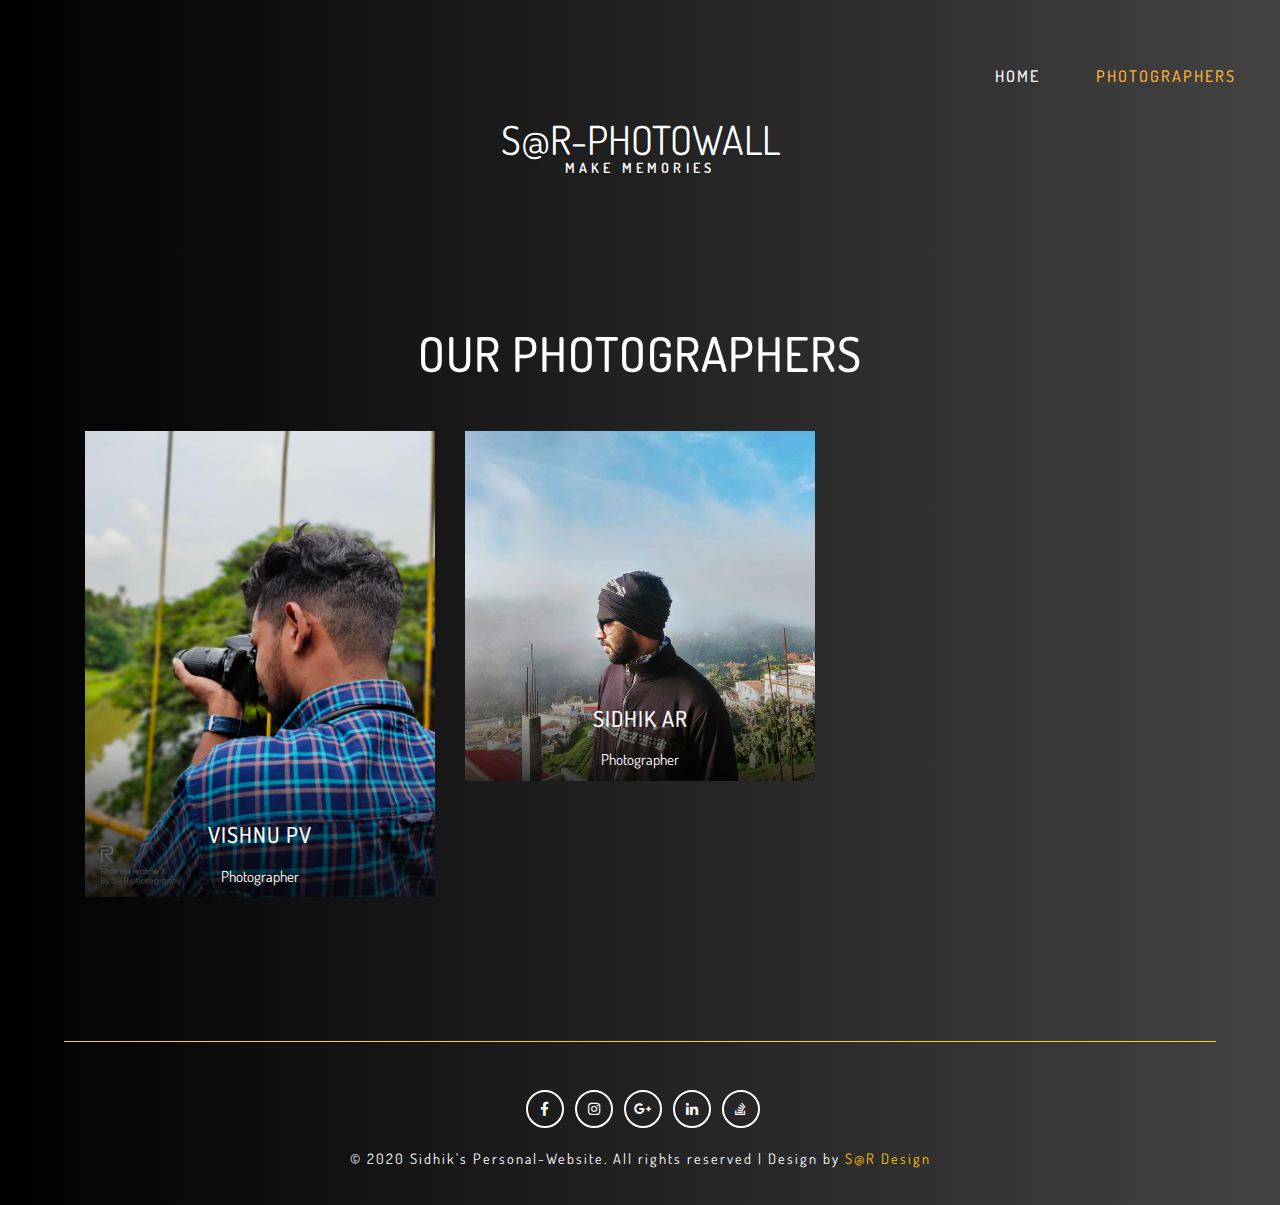
<file: team.html>
<!--
Author: W3layouts
Author URL: http://w3layouts.com
License: Creative Commons Attribution 3.0 Unported
License URL: http://creativecommons.org/licenses/by/3.0/
-->

<!DOCTYPE html>
<html lang="zxx">

<head>
    <title>Photowall Photo Gallery Category Bootstrap Responsive Template | Photographers :: W3layouts</title>
    <!-- Meta tag Keywords -->
    <meta name="viewport" content="width=device-width, initial-scale=1">
    <meta charset="UTF-8" />
    <meta name="keywords" content="Photowall Responsive web template, Bootstrap Web Templates, Flat Web Templates, Android Compatible web template, Smartphone Compatible web template, free webdesigns for Nokia, Samsung, LG, SonyEricsson, Motorola web design" />
    <link rel="icon" href="img/SIDHIK Cover photo.jpg" type="image/icon type">
    <link rel="stylesheet" href="css/style.css" type="text/css">
    <script>
        addEventListener("load", function() {
            setTimeout(hideURLbar, 0);
        }, false);

        function hideURLbar() {
            window.scrollTo(0, 1);
        }
    </script>
    <!-- //Meta tag Keywords -->

    <!-- Custom-Files -->
    <link rel="stylesheet" href="css/bootstrap.css">
    <!-- Bootstrap-Core-CSS -->
    <link rel="stylesheet" href="css/lightbox.css">
    <!-- Banner-Slider-CSS -->
    <link rel="stylesheet" href="css/banner-style.css">
    <link rel="stylesheet" href="css/aos.css">
    <link href='css/aos-animation.css' rel='stylesheet prefetch' type="text/css" media="all" />
    <!-- owl carousel -->
    <link rel="stylesheet" href="css/style.css" type="text/css" media="all" />
    <!-- Style-CSS -->
    <link rel="stylesheet" href="css/fontawesome-all.css">
    <!-- Font-Awesome-Icons-CSS -->
    <link href="//fonts.googleapis.com/css?family=Dosis:200,300,400,500,600,700" rel="stylesheet">

</head>

<body>

    <section class="content-main-w3 inner-page" id="home">
        <!--/nav-->
        <div class="header_top_w3ls">
            <nav class="navbar navbar-expand-lg navbar-light bg-light">
                <button class="navbar-toggler navbar-toggler-right ml-auto" type="button" data-toggle="collapse" data-target="#navbarSupportedContent" aria-controls="navbarSupportedContent" aria-expanded="false" aria-label="Toggle navigation">
						<span class="navbar-toggler-icon"></span>
					</button>

                <div class="collapse navbar-collapse" id="navbarSupportedContent">
                    <ul class="navbar-nav ml-auto">
                        <li class="nav-item">
                            <a class="nav-link" href="index.html">Home
									<span class="sr-only">(current)</span>
							</a>
                        </li>
                        <li class="nav-item active">
                            <a class="nav-link" href="team.html">Photographers</a>
                        </li>

                    </ul>
                </div>

            </nav>
            <div class="logo-wthree text-center">
                <a class="navbar-brand" href="travel.html">
				 S@R-PhotoWall <span> Make Memories</span></a>
            </div>

        </div>

        <!--//nav-->
    </section>
    <!--/team-->
    <section class="team-main text-center py-5 py-3">
        <!------------------ Hover Effect Style : Demo - 16 --------------->
        <div class="container">
              <div class="inner-sec-w3ls py-lg-5 py-3">
                <h2 class="title-wthree text-center mb-lg-5 mb-3">Our Photographers</h2>
                <div class="row mt-lg-5 mt-3">
                    <div class="col-md-4 col-sm-6 team-gd" data-aos="zoom-in">
                        <div class="box16">
                            <img src="img/36.jpg" alt=" " class="img-fluid">
                        <div class="box-content">
                            <h3 class="title-wthree">Vishnu PV</h3>
                            <span class="post">Photographer</span>
                            <ul class="social social_media_w3layouts text-center">


                                <li><a href="#" class="find_facebook"><i class="fab fa-facebook-f"></i></a></li>
                                <li><a href="#" class="find_twitter"><i class="fab fa-twitter"></i></a></li>
                                <li><a href="#" class="find_dribbble"><i class="fab fa-dribbble"></i></a></li>
                                <li><a href="#" class="find_rss"><i class="fas fa-rss"></i></a></li>

                            </ul>
                        </div>
                    </div>
                </div>
                <div class="col-md-4 col-sm-6 team-gd" data-aos="zoom-in">
                    <div class="box16">
                        <img src="img/54.jpg" alt=" " class="img-fluid">
                    <div class="box-content">
                        <h3 class="title-wthree">Sidhik AR</h3>
                        <span class="post">Photographer</span>
                        <ul class="social social_media_w3layouts text-center">


                            <li><a href="#" class="find_facebook"><i class="fab fa-facebook-f"></i></a></li>
                            <li><a href="#" class="find_twitter"><i class="fab fa-twitter"></i></a></li>
                            <li><a href="#" class="find_dribbble"><i class="fab fa-dribbble"></i></a></li>
                            <li><a href="#" class="find_rss"><i class="fas fa-rss"></i></a></li>

                        </ul>
                    </div>
                </div>
            </div>
            </div>
        </div>
    </div>
    </section>
    <!--//team-->
    <!--/footer-->
    <footer class="mt-lg-5 mt-3">
        <div class="social_media_w3layouts text-center">
            <ul class="social-icons  justify-content-center mt-md-5 mt-3">
                <li class="mr-1"><a href="https://www.facebook.com/sidhik.sidhi1" target="_blank"><span class="fab fa-facebook-f"></span></a></li>
                <li class="mx-1"><a href="https://www.instagram.com/sidhhhhhhhhhh/" target="_blank"><span class="fab fa-instagram"></span></a></li>
                <li class="mx-1"><a href="https://mail.google.com/mail/u/0/#inbox" target="_blank"><span class="fab fa-google-plus-g"></span></a></li>
                <li class="mx-1"><a href="https://www.linkedin.com/in/sidhik-ar-7b2809131/" target="_blank"><span class="fab fa-linkedin-in"></span></a></li>
                <li class="mx-1"><a href="https://stackoverflow.com/users/13431715/sidhik" target="_blank"><span class="fab fa-stack-overflow"></span></a></li>
            </ul>
            <p class="copy-right-w3ls my-3">© 2020 Sidhik's Personal-Website. All rights reserved | Design by <a href="index.html">S@R Design</a></p>
        </div>
   </footer>
</section>
    <!--//footer-->

    <script src="js/jquery-2.2.3.min.js"></script>
    <script src='js/aos.js'></script>
    <script>
        AOS.init({
            easing: 'ease-out-back',
            duration: 1000
        });
    </script>
     <!--/ start-smoth-scrolling -->
    <script src="js/move-top.js"></script>
    <script src="js/easing.js"></script>
    <script>
        jQuery(document).ready(function($) {
            $(".scroll").click(function(event) {
                event.preventDefault();
                $('html,body').animate({
                    scrollTop: $(this.hash).offset().top
                }, 900);
            });
        });
    </script>
    <script>
        $(document).ready(function() {
            /*
            						var defaults = {
            							  containerID: 'toTop', // fading element id
            							containerHoverID: 'toTopHover', // fading element hover id
            							scrollSpeed: 1200,
            							easingType: 'linear' 
            						 };
            						*/

            $().UItoTop({
                easingType: 'easeOutQuart'
            });

        });
    </script>
    <!--// end-smoth-scrolling -->

    <!-- //js -->

    <script src="js/bootstrap.js"></script>

</body>

</html>
</file>
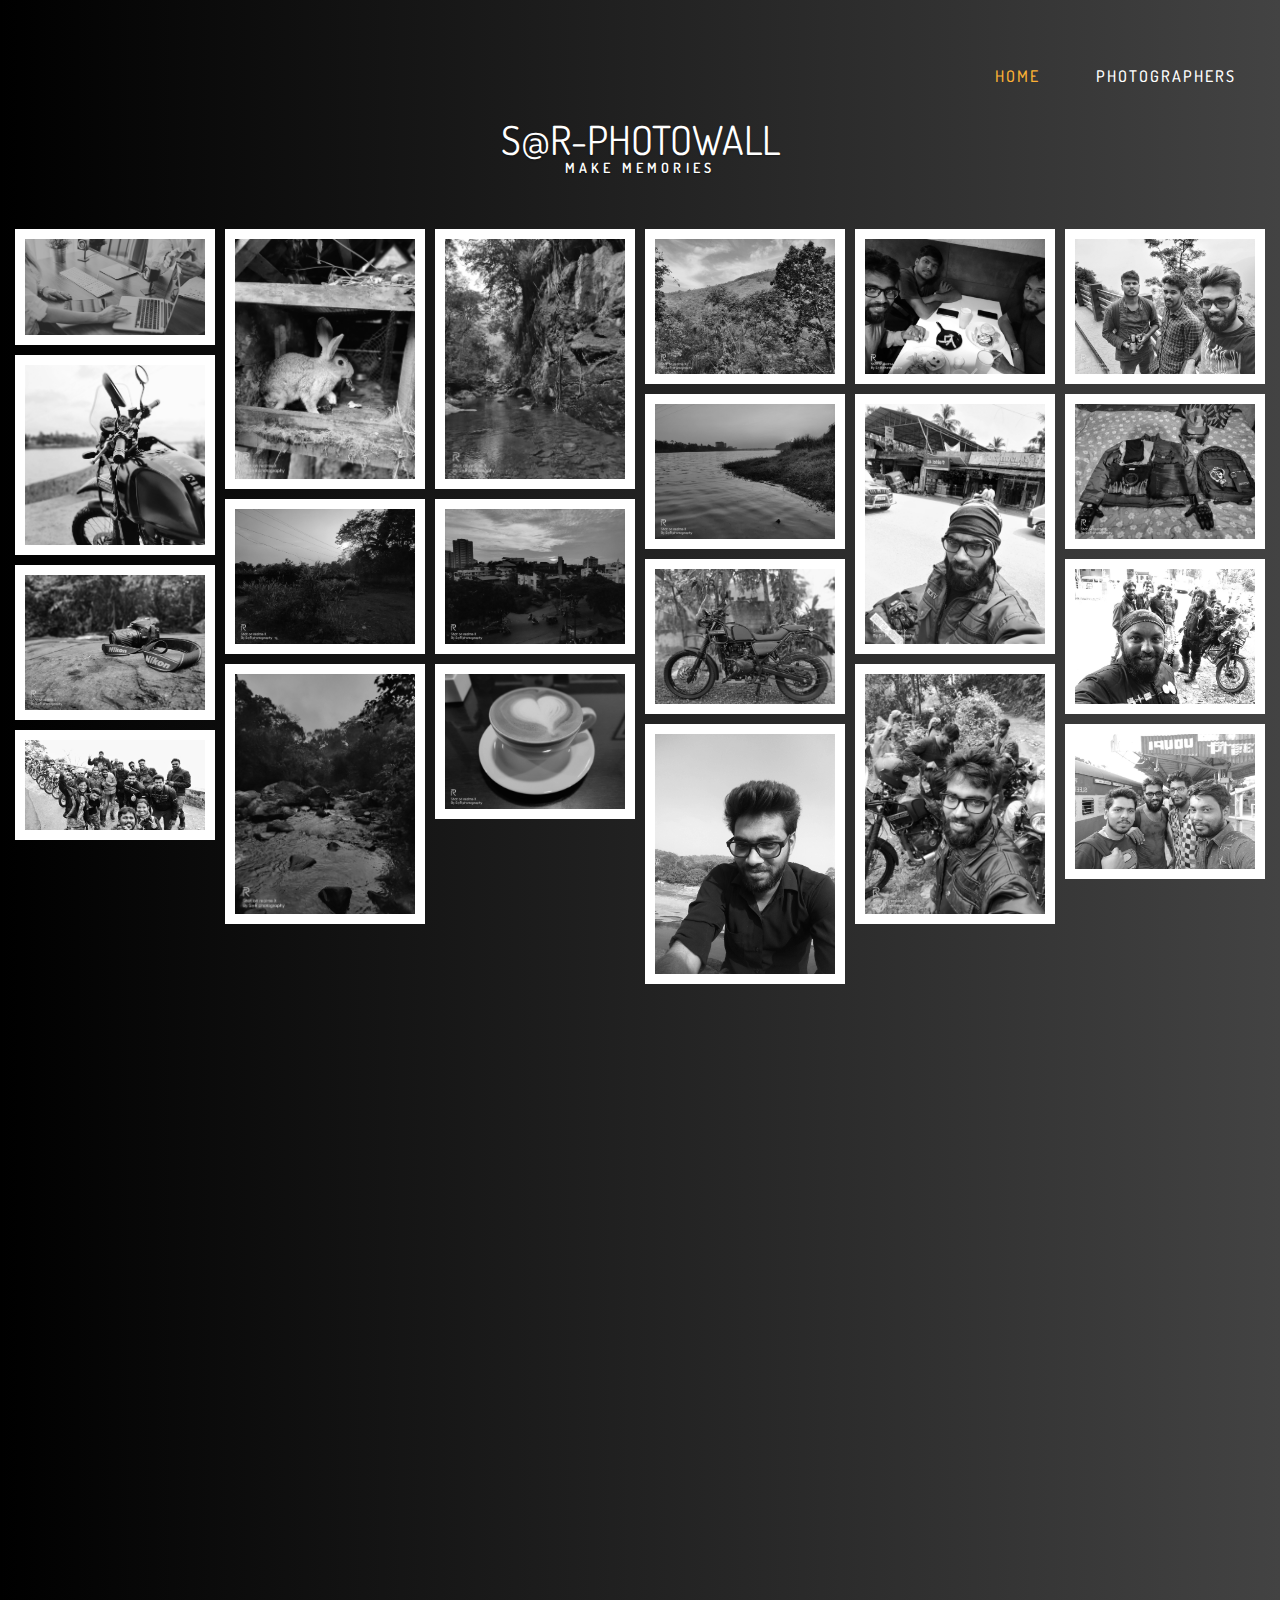
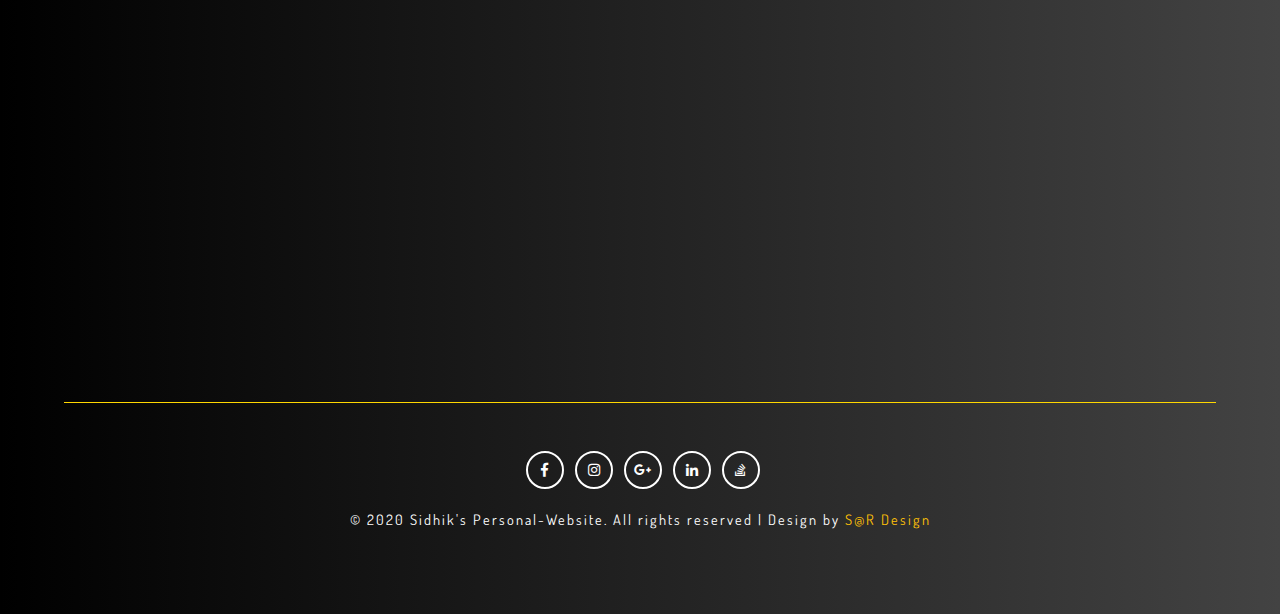
<file: travel.html>
<!--
Author: W3layouts
Author URL: http://w3layouts.com
License: Creative Commons Attribution 3.0 Unported
License URL: http://creativecommons.org/licenses/by/3.0/
-->

<!DOCTYPE html>
<html lang="zxx">

<head>
    <title>Travel&Photography</title>
    <!-- Meta tag Keywords -->
    <meta name="viewport" content="width=device-width, initial-scale=1">
    <meta charset="UTF-8" />
    <meta name="keywords" content="Photowall Responsive web template, Bootstrap Web Templates, Flat Web Templates, Android Compatible web template, Smartphone Compatible web template, free webdesigns for Nokia, Samsung, LG, SonyEricsson, Motorola web design" />
    <link rel="icon" href="img/SIDHIK Cover photo.jpg" type="image/icon type">
    <script>
        addEventListener("load", function() {
            setTimeout(hideURLbar, 0);
        }, false);

        function hideURLbar() {
            window.scrollTo(0, 1);
        }
    </script>
    <!-- //Meta tag Keywords -->

    <!-- Custom-Files -->
    <link rel="stylesheet" href="css/bootstrap.css">
    <!-- Bootstrap-Core-CSS -->
    <link rel="stylesheet" href="css/lightbox.css">
    <!-- Banner-Slider-CSS -->
    <link rel="stylesheet" href="css/banner-style.css">
    <link rel="stylesheet" href="css/aos.css">
    <link href='css/aos-animation.css' rel='stylesheet prefetch' type="text/css" media="all" />
    <!-- owl carousel -->
    <link rel="stylesheet" href="css/style.css" type="text/css" media="all" />
    <!-- Style-CSS -->
    <link rel="stylesheet" href="css/fontawesome-all.css">
    <!-- Font-Awesome-Icons-CSS -->
    <link href="//fonts.googleapis.com/css?family=Dosis:200,300,400,500,600,700" rel="stylesheet">

</head>

<body>

    <section class="content-main-w3" id="home">
        <!--/nav-->
        <div class="header_top_w3ls">
            <nav class="navbar navbar-expand-lg navbar-light bg-light">
                <button class="navbar-toggler navbar-toggler-right ml-auto" type="button" data-toggle="collapse" data-target="#navbarSupportedContent" aria-controls="navbarSupportedContent" aria-expanded="false" aria-label="Toggle navigation">
						<span class="navbar-toggler-icon"></span>
					</button>

                <div class="collapse navbar-collapse" id="navbarSupportedContent">
                     <ul class="navbar-nav ml-auto">
                        <li class="nav-item active">
                            <a class="nav-link" href="index.html">Home
                                <span class="sr-only">(current)</span>
                            </a>
                        </li>
                        <li class="nav-item">
                            <a class="nav-link" href="team.html">Photographers</a>
                        </li>
                    </ul>
                </div>

            </nav>
            <div class="logo-wthree text-center">
                <a class="navbar-brand" href="travel.html">
				 S@R-PhotoWall <span> Make Memories</span></a>
            </div>

        </div>
        <!--//nav-->

        <div class="container-fluid gallery-lightbox my-5">
            <div class="row m-0">
                <!--////////////////////////////////col1///////////////////////////////-->
                <div class="col-lg-2 col-md-2 col-sm-3 p-0 snap-img">
                    <div class="gallery_grid1 hover08" data-aos="fade-up">
                        <div class="gallery_effect">
                            <a href="img/1.jpg" data-lightbox="example-set" data-title-wthree="Lorem Ipsum is simply dummy the when an unknown galley of type and scrambled it to make a type specimen.">
                                <figure> <img src="img/1.jpg" alt=" " class="img-fluid"> </figure>
                            </a>
                        </div>
                    </div>
                    <div class="gallery_grid1 hover08" data-aos="fade-up">
                        <div class="gallery_effect">
                            <a href="img/2.jpg" data-lightbox="example-set" data-title-wthree="Lorem Ipsum is simply dummy the when an unknown galley of type and scrambled it to make a type specimen.">
                                <figure> <img src="img/2.jpg" alt=" " class="img-fluid"> </figure>
                            </a>
                        </div>
                    </div>
                    
                    <div class="gallery_grid1 hover08" data-aos="fade-up">
                        <div class="gallery_effect">
                            <a href="img/3.jpg" data-lightbox="example-set" data-title-wthree="Lorem Ipsum is simply dummy the when an unknown galley of type and scrambled it to make a type specimen.">
                                <figure> <img src="img/3.jpg" alt=" " class="img-fluid"> </figure>
                            </a>
                        </div>
                    </div>
                    <div class="gallery_grid1 hover08" data-aos="fade-up">
                        <div class="gallery_effect">
                            <a href="img/25.jpg" data-lightbox="example-set" data-title-wthree="Lorem Ipsum is simply dummy the when an unknown galley of type and scrambled it to make a type specimen.">
                                <figure> <img src="img/25.jpg" alt=" " class="img-fluid"> </figure>
                            </a>
                        </div>
                    </div>
                    <div class="gallery_grid1 hover08" data-aos="fade-up">
                        <div class="gallery_effect">
                            <a href="img/30.jpg" data-lightbox="example-set" data-title-wthree="Lorem Ipsum is simply dummy the when an unknown galley of type and scrambled it to make a type specimen.">
                                <figure> <img src="img/30.jpg" alt=" " class="img-fluid"> </figure>
                            </a>
                        </div>
                    </div>
                    <div class="gallery_grid1 hover08" data-aos="fade-up">
                        <div class="gallery_effect">
                            <a href="img/31.jpg" data-lightbox="example-set" data-title-wthree="Lorem Ipsum is simply dummy the when an unknown galley of type and scrambled it to make a type specimen.">
                                <figure> <img src="img/31.jpg" alt=" " class="img-fluid"> </figure>
                            </a>
                        </div>
                    </div>
                    <div class="gallery_grid1 hover08" data-aos="fade-up">
                        <div class="gallery_effect">
                            <a href="img/40.jpg" data-lightbox="example-set" data-title-wthree="Lorem Ipsum is simply dummy the when an unknown galley of type and scrambled it to make a type specimen.">
                                <figure> <img src="img/40.jpg" alt=" " class="img-fluid"> </figure>
                            </a>
                        </div>
                    </div>
                    <div class="gallery_grid1 hover08" data-aos="fade-up">
                        <div class="gallery_effect">
                            <a href="img/49.jpg" data-lightbox="example-set" data-title-wthree="Lorem Ipsum is simply dummy the when an unknown galley of type and scrambled it to make a type specimen.">
                                <figure> <img src="img/49.jpg" alt=" " class="img-fluid"> </figure>
                            </a>
                        </div>
                    </div>
                    <div class="gallery_grid1 hover08" data-aos="fade-up">
                        <div class="gallery_effect">
                            <a href="img/51.jpg" data-lightbox="example-set" data-title-wthree="Lorem Ipsum is simply dummy the when an unknown galley of type and scrambled it to make a type specimen.">
                                <figure> <img src="img/51.jpg" alt=" " class="img-fluid"> </figure>
                            </a>
                        </div>
                    </div>
                </div>
                <!--////////////////////////////////col2///////////////////////////////-->
                <div class="col-lg-2 col-md-2 col-sm-3 p-0 snap-img">
                    <div class="gallery_grid1 hover08" data-aos="fade-up">
                        <div class="gallery_effect">
                            <a href="img/4.jpg" data-lightbox="example-set" data-title-wthree="Lorem Ipsum is simply dummy the when an unknown galley of type and scrambled it to make a type specimen.">
                                <figure> <img src="img/4.jpg" alt=" " class="img-fluid"> </figure>
                            </a>
                        </div>
                    </div>
                    <div class="gallery_grid1 hover08" data-aos="fade-up">
                        <div class="gallery_effect">
                            <a href="img/5.jpg" data-lightbox="example-set" data-title-wthree="Lorem Ipsum is simply dummy the when an unknown galley of type and scrambled it to make a type specimen.">
                                <figure> <img src="img/5.jpg" alt=" " class="img-fluid"> </figure>
                            </a>
                        </div>
                    </div>
                    <div class="gallery_grid1 hover08" data-aos="fade-up">
                        <div class="gallery_effect">
                            <a href="img/6.jpg" data-lightbox="example-set" data-title-wthree="Lorem Ipsum is simply dummy the when an unknown galley of type and scrambled it to make a type specimen.">
                                <figure> <img src="img/6.jpg" alt=" " class="img-fluid"> </figure>
                            </a>
                        </div>
                    </div>
                    <div class="gallery_grid1 hover08" data-aos="fade-up">
                        <div class="gallery_effect">
                            <a href="img/26.jpg" data-lightbox="example-set" data-title-wthree="Lorem Ipsum is simply dummy the when an unknown galley of type and scrambled it to make a type specimen.">
                                <figure> <img src="img/26.jpg" alt=" " class="img-fluid"> </figure>
                            </a>
                        </div>
                    </div>
                    <div class="gallery_grid1 hover08" data-aos="fade-up">
                        <div class="gallery_effect">
                            <a href="img/32.jpg" data-lightbox="example-set" data-title-wthree="Lorem Ipsum is simply dummy the when an unknown galley of type and scrambled it to make a type specimen.">
                                <figure> <img src="img/32.jpg" alt=" " class="img-fluid"> </figure>
                            </a>
                        </div>
                    </div>
                    <div class="gallery_grid1 hover08" data-aos="fade-up">
                        <div class="gallery_effect">
                            <a href="img/37.jpg" data-lightbox="example-set" data-title-wthree="Lorem Ipsum is simply dummy the when an unknown galley of type and scrambled it to make a type specimen.">
                                <figure> <img src="img/37.jpg" alt=" " class="img-fluid"> </figure>
                            </a>
                        </div>
                    </div>
                    <div class="gallery_grid1 hover08" data-aos="fade-up">
                        <div class="gallery_effect">
                            <a href="img/44.jpg" data-lightbox="example-set" data-title-wthree="Lorem Ipsum is simply dummy the when an unknown galley of type and scrambled it to make a type specimen.">
                                <figure> <img src="img/44.jpg" alt=" " class="img-fluid"> </figure>
                            </a>
                        </div>
                    </div>
                    <div class="gallery_grid1 hover08" data-aos="fade-up">
                        <div class="gallery_effect">
                            <a href="img/50.jpg" data-lightbox="example-set" data-title-wthree="Lorem Ipsum is simply dummy the when an unknown galley of type and scrambled it to make a type specimen.">
                                <figure> <img src="img/50.jpg" alt=" " class="img-fluid"> </figure>
                            </a>
                        </div>
                    </div>
                </div>
                <!--////////////////////////////////col3///////////////////////////////-->
                <div class="col-lg-2 col-md-2 col-sm-3 p-0 snap-img">
                    <div class="gallery_grid1 hover08">
                        <div class="gallery_effect" data-aos="fade-up">
                            <a href="img/7.jpg" data-lightbox="example-set" data-title-wthree="Lorem Ipsum is simply dummy the when an unknown galley of type and scrambled it to make a type specimen.">
                                <figure> <img src="img/7.jpg" alt=" " class="img-fluid"> </figure>
                            </a>
                        </div>
                        <div class="gallery_effect" data-aos="fade-up">
                            <a href="img/8.jpg" data-lightbox="example-set" data-title-wthree="Lorem Ipsum is simply dummy the when an unknown galley of type and scrambled it to make a type specimen.">
                                <figure> <img src="img/8.jpg" alt=" " class="img-fluid"> </figure>
                            </a>
                        </div>
                    </div>
                    <div class="gallery_grid1 hover08" data-aos="fade-up">
                        <div class="gallery_effect">
                            <a href="img/9.jpg" data-lightbox="example-set" data-title-wthree="Lorem Ipsum is simply dummy the when an unknown galley of type and scrambled it to make a type specimen.">
                                <figure> <img src="img/9.jpg" alt=" " class="img-fluid"> </figure>
                            </a>
                        </div>
                    </div>
                    <div class="gallery_grid1 hover08" data-aos="fade-up">
                        <div class="gallery_effect">
                            <a href="img/10.jpg" data-lightbox="example-set" data-title-wthree="Lorem Ipsum is simply dummy the when an unknown galley of type and scrambled it to make a type specimen.">
                                <figure> <img src="img/10.jpg" alt=" " class="img-fluid"> </figure>
                            </a>
                        </div>
                    </div>
                    <div class="gallery_grid1 hover08" data-aos="fade-up">
                        <div class="gallery_effect">
                            <a href="img/33.jpg" data-lightbox="example-set" data-title-wthree="Lorem Ipsum is simply dummy the when an unknown galley of type and scrambled it to make a type specimen.">
                                <figure> <img src="img/33.jpg" alt=" " class="img-fluid"> </figure>
                            </a>
                        </div>
                    </div>
                    <div class="gallery_grid1 hover08" data-aos="fade-up">
                        <div class="gallery_effect">
                            <a href="img/39.jpg" data-lightbox="example-set" data-title-wthree="Lorem Ipsum is simply dummy the when an unknown galley of type and scrambled it to make a type specimen.">
                                <figure> <img src="img/39.jpg" alt=" " class="img-fluid"> </figure>
                            </a>
                        </div>
                    </div>
                    <div class="gallery_grid1 hover08" data-aos="fade-up">
                        <div class="gallery_effect">
                            <a href="img/46.jpg" data-lightbox="example-set" data-title-wthree="Lorem Ipsum is simply dummy the when an unknown galley of type and scrambled it to make a type specimen.">
                                <figure> <img src="img/46.jpg" alt=" " class="img-fluid"> </figure>
                            </a>
                        </div>
                    </div>
                    <div class="gallery_grid1 hover08" data-aos="fade-up">
                        <div class="gallery_effect">
                            <a href="img/45.jpg" data-lightbox="example-set" data-title-wthree="Lorem Ipsum is simply dummy the when an unknown galley of type and scrambled it to make a type specimen.">
                                <figure> <img src="img/45.jpg" alt=" " class="img-fluid"> </figure>
                            </a>
                        </div>
                    </div>
                </div>
                <!--////////////////////////////////col4///////////////////////////////-->
                <div class="col-lg-2 col-md-2 col-sm-3 p-0 snap-img">
                    <div class="gallery_grid1 hover08" data-aos="fade-up">
                        <div class="gallery_effect">
                            <a href="img/11.jpg" data-lightbox="example-set" data-title-wthree="Lorem Ipsum is simply dummy the when an unknown galley of type and scrambled it to make a type specimen.">
                                <figure> <img src="img/11.jpg" alt=" " class="img-fluid"> </figure>
                            </a>
                        </div>
                    </div>
                    <div class="gallery_grid1 hover08">
                        <div class="gallery_effect" data-aos="fade-up">
                            <a href="img/12.jpg" data-lightbox="example-set" data-title-wthree="Lorem Ipsum is simply dummy the when an unknown galley of type and scrambled it to make a type specimen.">
                                <figure> <img src="img/12.jpg" alt=" " class="img-fluid"> </figure>
                            </a>
                        </div>
                        <div class="gallery_effect" data-aos="fade-up">
                            <a href="img/13.jpg" data-lightbox="example-set" data-title-wthree="Lorem Ipsum is simply dummy the when an unknown galley of type and scrambled it to make a type specimen.">
                                <figure> <img src="img/13.jpg" alt=" " class="img-fluid"> </figure>
                            </a>
                        </div>
                    </div>
                    <div class="gallery_grid1 hover08" data-aos="fade-up">
                        <div class="gallery_effect">
                            <a href="img/14.jpg" data-lightbox="example-set" data-title-wthree="Lorem Ipsum is simply dummy the when an unknown galley of type and scrambled it to make a type specimen.">
                                <figure> <img src="img/14.jpg" alt=" " class="img-fluid"> </figure>
                            </a>
                        </div>
                    </div>
                    <div class="gallery_grid1 hover08" data-aos="fade-up">
                        <div class="gallery_effect">
                            <a href="img/27.jpg" data-lightbox="example-set" data-title-wthree="Lorem Ipsum is simply dummy the when an unknown galley of type and scrambled it to make a type specimen.">
                                <figure> <img src="img/27.jpg" alt=" " class="img-fluid"> </figure>
                            </a>
                        </div>
                    </div>
                    <div class="gallery_grid1 hover08" data-aos="fade-up">
                        <div class="gallery_effect">
                            <a href="img/36.jpg" data-lightbox="example-set" data-title-wthree="Lorem Ipsum is simply dummy the when an unknown galley of type and scrambled it to make a type specimen.">
                                <figure> <img src="img/36.jpg" alt=" " class="img-fluid"> </figure>
                            </a>
                        </div>
                    </div>
                    <div class="gallery_grid1 hover08" data-aos="fade-up">
                        <div class="gallery_effect">
                            <a href="img/42.jpg" data-lightbox="example-set" data-title-wthree="Lorem Ipsum is simply dummy the when an unknown galley of type and scrambled it to make a type specimen.">
                                <figure> <img src="img/42.jpg" alt=" " class="img-fluid"> </figure>
                            </a>
                        </div>
                    </div>
                    <div class="gallery_grid1 hover08" data-aos="fade-up">
                        <div class="gallery_effect">
                            <a href="img/43.jpg" data-lightbox="example-set" data-title-wthree="Lorem Ipsum is simply dummy the when an unknown galley of type and scrambled it to make a type specimen.">
                                <figure> <img src="img/43.jpg" alt=" " class="img-fluid"> </figure>
                            </a>
                        </div>
                    </div>
                </div>
                <!--////////////////////////////////col5///////////////////////////////-->
                <div class="col-lg-2 col-md-2 p-0 snap-img">
                    <div class="gallery_grid1 hover08">
                        <div class="gallery_effect" data-aos="fade-up">
                            <a href="img/15.jpg" data-lightbox="example-set" data-title-wthree="Lorem Ipsum is simply dummy the when an unknown galley of type and scrambled it to make a type specimen.">
                                <figure> <img src="img/15.jpg" alt=" " class="img-fluid"> </figure>
                            </a>
                        </div>

                    </div>

                    <div class="gallery_grid1 hover08">
                        <div class="gallery_effect" data-aos="fade-up">
                            <a href="img/16.jpg" data-lightbox="example-set" data-title-wthree="Lorem Ipsum is simply dummy the when an unknown galley of type and scrambled it to make a type specimen.">
                                <figure> <img src="img/16.jpg" alt=" " class="img-fluid"> </figure>
                            </a>
                        </div>

                    </div>
                    <div class="gallery_grid1 hover08">
                        <div class="gallery_effect" data-aos="fade-up">
                            <a href="img/17.jpg" data-lightbox="example-set" data-title-wthree="Lorem Ipsum is simply dummy the when an unknown galley of type and scrambled it to make a type specimen.">
                                <figure> <img src="img/17.jpg" alt=" " class="img-fluid"> </figure>
                            </a>
                        </div>
                    </div>
                    <div class="gallery_grid1 hover08">
                        <div class="gallery_effect" data-aos="fade-up">
                            <a href="img/28.jpg" data-lightbox="example-set" data-title-wthree="Lorem Ipsum is simply dummy the when an unknown galley of type and scrambled it to make a type specimen.">
                                <figure> <img src="img/28.jpg" alt=" " class="img-fluid"> </figure>
                            </a>
                        </div>
                    </div>
                    <div class="gallery_grid1 hover08">
                        <div class="gallery_effect" data-aos="fade-up">
                            <a href="img/34.jpg" data-lightbox="example-set" data-title-wthree="Lorem Ipsum is simply dummy the when an unknown galley of type and scrambled it to make a type specimen.">
                                <figure> <img src="img/34.jpg" alt=" " class="img-fluid"> </figure>
                            </a>
                        </div>
                    </div>
                    <div class="gallery_grid1 hover08">
                        <div class="gallery_effect" data-aos="fade-up">
                            <a href="img/41.jpg" data-lightbox="example-set" data-title-wthree="Lorem Ipsum is simply dummy the when an unknown galley of type and scrambled it to make a type specimen.">
                                <figure> <img src="img/41.jpg" alt=" " class="img-fluid"> </figure>
                            </a>
                        </div>
                    </div>
                    <div class="gallery_grid1 hover08">
                        <div class="gallery_effect" data-aos="fade-up">
                            <a href="img/48.jpg" data-lightbox="example-set" data-title-wthree="Lorem Ipsum is simply dummy the when an unknown galley of type and scrambled it to make a type specimen.">
                                <figure> <img src="img/48.jpg" alt=" " class="img-fluid"> </figure>
                            </a>
                        </div>
                    </div>
                    <div class="gallery_grid1 hover08">
                        <div class="gallery_effect" data-aos="fade-up">
                            <a href="img/52.jpg" data-lightbox="example-set" data-title-wthree="Lorem Ipsum is simply dummy the when an unknown galley of type and scrambled it to make a type specimen.">
                                <figure> <img src="img/52.jpg" alt=" " class="img-fluid"> </figure>
                            </a>
                        </div>
                    </div>
                </div>
                <!--////////////////////////////////col6///////////////////////////////-->
                <div class="col-lg-2 col-md-2 p-0 snap-img">
                    <div class="gallery_grid1 hover08">
                        <div class="gallery_effect" data-aos="fade-up">
                            <a href="img/18.jpg" data-lightbox="example-set" data-title-wthree="Lorem Ipsum is simply dummy the when an unknown galley of type and scrambled it to make a type specimen.">
                                <figure> <img src="img/18.jpg" alt=" " class="img-fluid"> </figure>
                            </a>
                        </div>
                    </div>
                    <div class="gallery_grid1 hover08">
                        <div class="gallery_effect" data-aos="fade-up">
                            <a href="img/19.jpg" data-lightbox="example-set" data-title-wthree="Lorem Ipsum is simply dummy the when an unknown galley of type and scrambled it to make a type specimen.">
                                <figure> <img src="img/19.jpg" alt=" " class="img-fluid"> </figure>
                            </a>
                        </div>

                    </div>
                    <div class="gallery_grid1 hover08">
                        <div class="gallery_effect" data-aos="fade-up">
                            <a href="img/20.jpg" data-lightbox="example-set" data-title-wthree="Lorem Ipsum is simply dummy the when an unknown galley of type and scrambled it to make a type specimen.">
                                <figure> <img src="img/20.jpg" alt=" " class="img-fluid"> </figure>
                            </a>
                        </div>

                    </div>
                    <div class="gallery_grid1 hover08">
                        <div class="gallery_effect" data-aos="fade-up">
                            <a href="img/21.jpg" data-lightbox="example-set" data-title-wthree="Lorem Ipsum is simply dummy the when an unknown galley of type and scrambled it to make a type specimen.">
                                <figure> <img src="img/21.jpg" alt=" " class="img-fluid"> </figure>
                            </a>
                        </div>
                    </div>
                    <div class="gallery_grid1 hover08">
                        <div class="gallery_effect" data-aos="fade-up">
                            <a href="img/29.jpg" data-lightbox="example-set" data-title-wthree="Lorem Ipsum is simply dummy the when an unknown galley of type and scrambled it to make a type specimen.">
                                <figure> <img src="img/29.jpg" alt=" " class="img-fluid"> </figure>
                            </a>
                        </div>
                    </div>
                    <div class="gallery_grid1 hover08">
                        <div class="gallery_effect" data-aos="fade-up">
                            <a href="img/35.jpg" data-lightbox="example-set" data-title-wthree="Lorem Ipsum is simply dummy the when an unknown galley of type and scrambled it to make a type specimen.">
                                <figure> <img src="img/35.jpg" alt=" " class="img-fluid"> </figure>
                            </a>
                        </div>
                    </div>
                    <div class="gallery_grid1 hover08">
                        <div class="gallery_effect" data-aos="fade-up">
                            <a href="img/38.jpg" data-lightbox="example-set" data-title-wthree="Lorem Ipsum is simply dummy the when an unknown galley of type and scrambled it to make a type specimen.">
                                <figure> <img src="img/38.jpg" alt=" " class="img-fluid"> </figure>
                            </a>
                        </div>
                    </div>
                    <div class="gallery_grid1 hover08">
                        <div class="gallery_effect" data-aos="fade-up">
                            <a href="img/47.jpg" data-lightbox="example-set" data-title-wthree="Lorem Ipsum is simply dummy the when an unknown galley of type and scrambled it to make a type specimen.">
                                <figure> <img src="img/47.jpg" alt=" " class="img-fluid"> </figure>
                            </a>
                        </div>
                    </div>
                    <div class="gallery_grid1 hover08">
                        <div class="gallery_effect" data-aos="fade-up">
                            <a href="img/53.jpg" data-lightbox="example-set" data-title-wthree="Lorem Ipsum is simply dummy the when an unknown galley of type and scrambled it to make a type specimen.">
                                <figure> <img src="img/53.jpg" alt=" " class="img-fluid"> </figure>
                            </a>
                        </div>
                    </div>
                </div>
            </div>
        </div>
        <!--/footer-->
        <footer class="mt-lg-5 mt-3">
            <div class="social_media_w3layouts text-center">
                <ul class="social-icons  justify-content-center mt-md-5 mt-3">
                    <li class="mr-1"><a href="https://www.facebook.com/sidhik.sidhi1" target="_blank"><span class="fab fa-facebook-f"></span></a></li>
                    <li class="mx-1"><a href="https://www.instagram.com/sidhhhhhhhhhh/" target="_blank"><span class="fab fa-instagram"></span></a></li>
                    <li class="mx-1"><a href="https://mail.google.com/mail/u/0/#inbox" target="_blank"><span class="fab fa-google-plus-g"></span></a></li>
                    <li class="mx-1"><a href="https://www.linkedin.com/in/sidhik-ar-7b2809131/" target="_blank"><span class="fab fa-linkedin-in"></span></a></li>
                    <li class="mx-1"><a href="https://stackoverflow.com/users/13431715/sidhik" target="_blank"><span class="fab fa-stack-overflow"></span></a></li>
                </ul>
                <p class="copy-right-w3ls my-3">© 2020 Sidhik's Personal-Website. All rights reserved | Design by <a href="index.html">S@R Design</a></p>
            </div>
       </footer>
    </section>
<!--//footer-->
    <script src="js/jquery-2.2.3.min.js"></script>
     <script src='js/aos.js'></script>
    <script>
        AOS.init({
            easing: 'ease-out-back',
            duration: 1000
        });
    </script>

    <!--  light box js -->
    <script src="js/lightbox-plus-jquery.min.js">
    </script>
    <!-- //light box js-->
  <!--/ start-smoth-scrolling -->
    <script src="js/move-top.js"></script>
    <script src="js/easing.js"></script>
    <script>
        jQuery(document).ready(function($) {
            $(".scroll").click(function(event) {
                event.preventDefault();
                $('html,body').animate({
                    scrollTop: $(this.hash).offset().top
                }, 900);
            });
        });
    </script>
    <script>
        $(document).ready(function() {
            /*
            						var defaults = {
            							  containerID: 'toTop', // fading element id
            							containerHoverID: 'toTopHover', // fading element hover id
            							scrollSpeed: 1200,
            							easingType: 'linear' 
            						 };
            						*/

            $().UItoTop({
                easingType: 'easeOutQuart'
            });

        });
    </script>
    <!--// end-smoth-scrolling -->

    <!-- //js -->

    <script src="js/bootstrap.js"></script>

</body>

</html>
</file>
<file: css/style.css>
/*--
	Author: W3Layouts
	Author URL: http://w3layouts.com
	License: Creative Commons Attribution 3.0 Unported
	License URL: http://creativecommons.org/licenses/by/3.0/
--*/

html,
body {
    margin: 0;
    font-size: 100%;
    font-family: 'Dosis', sans-serif;
    background-image: linear-gradient(to left, #434343, #000000);
}

body a {
    text-decoration: none;
    transition: 0.5s all;
    -webkit-transition: 0.5s all;
    -moz-transition: 0.5s all;
    -o-transition: 0.5s all;
    -ms-transition: 0.5s all;
    font-family: 'Dosis', sans-serif;
}

a:hover {
    text-decoration: none;
}

input[type="button"],
input[type="submit"],
input[type="text"],
input[type="email"],
input[type="search"] {
    transition: 0.5s all;
    -webkit-transition: 0.5s all;
    -moz-transition: 0.5s all;
    -o-transition: 0.5s all;
    -ms-transition: 0.5s all;
    font-family: 'Dosis', sans-serif;
}

h1,
h2,
h3,
h4,
h5,
h6 {
    margin: 0;
    font-family: 'Dosis', sans-serif;
    letter-spacing: 1px;
    font-weight: 500;
}

p {
    font-size: 0.9em;
    color: #8c9398;
    line-height: 2em;
    letter-spacing: 1px;
}

ul {
    margin: 0;
    padding: 0;
}

/*--/header --*/

.container-fluid.gallery-lightbox.my-5 {
    padding-left: 5px;
}

.content-main-w3 {
    position: relative;
    background-image: linear-gradient(to left, #434343, #000000);
    padding: 3em 0;
}

a.navbar-brand {
    font-size: 2.5em;
    text-shadow: 0 1px 2px rgba(0, 0, 0, 0.37);
    color: #fff;
    text-transform: uppercase;
    margin: 0;
}

a.navbar-brand span {
    display: block;
    font-weight: 600;
    color: #fff;
    font-size: 14px;
    line-height: normal;
    text-transform: uppercase;
    letter-spacing: 4.2px;
    margin-top: -10px;

}

li.nav-item {
    padding: 0 20px;
}

.logo-wthree i {
    color: #fff;
    text-shadow: none;
    font-size: .9em;
}

.bg-light {
    background-color: transparent !important;
}

.navbar-light .navbar-nav .nav-link {
    color: #fff;
    letter-spacing: 2px;
    font-size: 16px;
    text-transform: uppercase;
    font-weight: 500;
}

.navbar-light .navbar-nav .show > .nav-link,
.navbar-light .navbar-nav .active > .nav-link,
.navbar-light .navbar-nav .nav-link.show,
.navbar-light .navbar-nav .nav-link.active {
    color: #fbb034;
}

.navbar-light .navbar-nav .nav-link:hover,
.navbar-light .navbar-nav .nav-link:focus {
    color: #fbb034;
    text-decoration: line-through;
}

.navbar-toggler .navbar-toggler-icon {
    background-color:gold;
}

/*-- //header --*/
/*--about--*/
h2.title-wthree{
      font-size:3em;
     text-transform: uppercase;
     color: white;
}
h3.tittle{
      font-size:2em;
}
.about-right h3.ttile {
    font-size: 1.4em;
    line-height: 1.3em;
}

h4.sub-tittle {
    margin: 1.2em 0 0 0;
    font-size: 15px;
    color: #007cc0;
    text-transform: uppercase;
    font-weight: 500;
}

ul.author li {
    list-style: none;
    margin: 0 2em 0 0em;
}

ul.author li img {
    border-radius: 50%;
    -weblit-border-radius: 50%;
    -o-border-radius: 50%;
    -ms-border-radius: 50%;
    -moz-border-radius: 50%;
    border: 4px solid #ddd;
}

ul.author li {
    color: #888;
    font-size: 0.8em;
    letter-spacing: 1px;
}

ul.author li span {
    display: block;
    font-weight: 600;
    color: #37393c;
    font-size: 1.3em;
}

.about-right {
    padding-left: 3em;
}
/*-- stats --*/

.stats_info p {
    font-size: 2.5em;
    letter-spacing: 1px;
    line-height: 2;
    color: #ec1c24;
    font-weight: 800;
}
.stats_info h4 {
    color: #4f4f50;
    font-size: 0.85em;
    text-transform: uppercase;
    font-weight: 600;
    margin-bottom: 1em;
}
.stats_info i {
    font-size: 2.3em;
    color: #3f3f40;
    margin: 0;
    margin-top: 1.5em;
}
.stats_bottom_grid_left img {
	margin: 0 auto;
}
.stats_info {
	text-align: center;
	padding: 0;
	border-top: none;
	border-bottom: none;
}

.stats_info:nth-child(3) {
	border-right: 0px;
}

.stats_info:nth-child(2) {
	border-left: 0px;
	border-right: 0px;
}
/*--//stats--*/
/*--team--*/

/*********************** Demo - 16 *******************/

.box16 {
    text-align: center;
    color: #fff;
    position: relative
}

.box16 .box-content,
.box16:after {
    width: 100%;
    position: absolute;
    left: 0
}

.box16:after {
    content: "";
    height: 100%;
    background: linear-gradient(to bottom, rgba(0, 0, 0, 0) 0, rgba(0, 0, 0, .08) 69%, rgba(0, 0, 0, .76) 100%);
    top: 0;
    transition: all .5s ease 0s
}

.box16 .post,
.box16 .title-wthree {
    transform: translateY(145px);
    transition: all .4s cubic-bezier(.13, .62, .81, .91) 0s
}

.box16:hover:after {
    background: linear-gradient(to bottom, rgba(0, 0, 0, .01) 0, rgba(0, 0, 0, .09) 11%, rgba(0, 0, 0, .12) 13%, rgba(0, 0, 0, .19) 20%, rgba(0, 0, 0, .29) 28%, rgba(0, 0, 0, .29) 29%, rgba(0, 0, 0, .42) 38%, rgba(0, 0, 0, .46) 43%, rgba(0, 0, 0, .53) 47%, rgba(0, 0, 0, .75) 69%, rgba(0, 0, 0, .87) 84%, rgba(0, 0, 0, .98) 99%, rgba(0, 0, 0, .94) 100%)
}

.box16 img {
    width: 100%;
    height: auto;
}

.box16 .box-content {
    padding: 20px;
    margin-bottom: 20px;
    bottom: 0;
    z-index: 1
}

.box16 .title-wthree {
    font-size: 22px;
    font-weight: 500;
    text-transform: uppercase;
    margin: 0 0 10px;
}

.box16 .post {
    display: block;
    padding: 8px 0;
    font-size: 15px
}

.box16 .social li a,
.box17 .icon li a {
    border-radius: 50%;
    font-size: 15px;
    color: #fff;
}

.box16:hover .post,
.box16:hover .title-wthree {
    transform: translateY(0)
}

.box16 .social {
    list-style: none;
    padding: 0 0 5px;
    margin: 40px 0 25px;
    opacity: 0;
    position: relative;
    transform: perspective(500px) rotateX(-90deg) rotateY(0) rotateZ(0);
    transition: all .6s cubic-bezier(0, 0, .58, 1) 0s
}

.box16:hover .social {
    opacity: 1;
    transform: perspective(500px) rotateX(0) rotateY(0) rotateZ(0)
}

.box16 .social:before {
    content: "";
    width: 50px;
    height: 2px;
    background: #fff;
    margin: 0 auto;
    position: absolute;
    top: -23px;
    left: 0;
    right: 0
}

.box16 .social li {
    display: inline-block
}

.box16 .social li a {
    display: block;
    width: 36px;
    height: 36px;
    line-height: 40px;
    background: #ffc107;
    margin-right: 10px;
    transition: all .3s ease 0s;
}

.box17 .icon li,
.box17 .icon li a {
    display: inline-block
}

.box16 .social li a:hover {
    background: #007cc0;
}

.box16 .social li:last-child a {
    margin-right: 0
}

@media only screen and (max-width:990px) {
    .box16 {
        margin-bottom: 30px
    }
}

/*--//team--*/
/*-- Pricing --*/
#plans {
    background: #fbb034;
}
.price-main-info .card-header h4 {
    color: #f7f7f7;
    font-size: 1.7em;
    font-weight: 600;
    line-height: 1em;
    padding-top: 2em;
}

.price-main-info .card-header h4 span {
    display: block;
    font-weight: 100;
}

.price-main-info .card-header {
    background: url(../images/price.jpg)no-repeat 0px 0px;
    -webkit-background-size: cover;
    -moz-background-size: cover;
    -o-background-size: cover;
    -ms-background-size: cover;
    background-size: cover;
    min-height: 192px;
}

.price-main-info .card-body {
    background: #fff;
    padding: 4em 1em;
}

.pricing-card-title-wthree span {
    font-size: .5em;
    display: inline-block;
    color: #000;
    font-weight: 300;
}

.price-main-info small.text-muted {
    font-size: 0.5em;
}

ul.list-unstyled li {
    font-size: 15px;
    color: #7d7d7d;
    line-height: 2.5em;
}

.price-main-info h5.card-title-wthree {
    font-size: 3em;
    color: #1c1c1d;
    font-weight: 700;
}

.card-deck .card {
    padding: 0px;
}

.price-inner .log-in a {
    font-size: 0.9em;
}

.price-inner.card h4 {
    color: #a7aaad;
    font-size: 1.1em;
}

.price-main-info.card {
    border-radius: 0;
    border: none;
    background: none;
}
a.hover-2.btn {
    border: 2px solid #ffc107;
    color: #444;
    padding:0.4em 1.2em;
}
a.hover-2.btn:hover {
    background:#ffc107;
}
/*--//Pricing--*/
/*--/contact--*/

.main_grid_contact {
    background: #f7f7f7;
    padding: 9em 5em;
}

.main_grid_contact label {
    color: #676b6d;
    letter-spacing: 1px;
    font-size: 1.2em;
}

.main_grid_contact input[type="text"],
.main_grid_contact input[type="email"],
.main_grid_contact textarea {
    outline: none;
    padding: 15px 15px;
    font-size: 14px;
    color: #777;
    background: #fff;
    width: 100%;
    letter-spacing: 1px;
    border: 1px solid #ebeeef;
    border-radius: 0px;
}

.main_grid_contact textarea {
    min-height: 80px;
    margin: 1em 0em;
    resize: none;
}

.main_grid_contact .input-group1 input[type="submit"] {
    outline: none;
    padding: 20px 0;
    font-size: 19px;
    color: #fff;
    background: #343a40;
    border: none;
    letter-spacing: 2px;
    text-transform: uppercase;
    -webkit-transition: 0.5s all;
    -moz-transition: 0.5s all;
    -o-transition: 0.5s all;
    -ms-transition: 0.5s all;
    transition: 0.5s all;
    font-weight: 600;
    cursor: pointer;
    border-radius: 0px;
}

.main_grid_contact .input-group1 input[type="submit"]:hover {
    background: #007cc0;
}

.map {
    padding: 0;
}

.map iframe {
    border: none;
    width: 100%;
    height: 100%;
}

.address-grid-w3ls i {
    font-size: 1.5em;
    color: #ffc107;
    background: #323435;
    border-radius: 50%;
    width: 65px;
    height: 65px;
    line-height: 2.5em;
}

.address-right h6 {
    font-size: 1.2em;
    color: #3f4142;
    text-shadow: 0 1px 2px rgba(0, 0, 0, 0.07);
}

.address-right p,
.address-right p a {
    color: #7c848c;
}

.main_grid_contact h4 {
    font-size: 2em;
    color: #464646;
    text-shadow: 0 1px 2px rgba(18, 18, 19, 0.13);
    text-transform: uppercase;
}
/*--//contact--*/
/*-- /footer --*/

footer {
    margin: 0 auto;
    width: 90%;
    border-top: 1px ridge gold;
}

.inner-page-footer {
    background-image: linear-gradient(to left, #434343, #000000);
    padding: 2em 0;
    width: 100%;
    border-top: 1px ridge rgba(8, 93, 140, 0.48);
}

.social_media_w3layouts {
    margin: 2em 0 2em 0;
}

.social_media_w3layouts ul li {
    margin: 0 0.5em;
    font-size: 1.2em;
}

.agileinfo_share {
    margin-right: 1em !important;
    color: #fff;
}

ul.social-icons li {
    list-style: none;
    display: inline-block;
}

ul.social-icons li a {
    display: block;
    color: #fff;
    text-decoration: none;
    font-size: 14px;
    width: 38px;
    height: 38px;
    border-radius: 50%;
    line-height: 34px;
    background: transparent;
    border: 2px solid #fff;
    text-align: center;
}

ul.social-icons li a:hover {
      color: #ffc107;
}
p.copy-right-w3ls {
    color: #fff;
    letter-spacing: 2px;
}

p.copy-right-w3ls a {
    color: #ffc107;
    text-decoration: none;
}

p.copy-right-w3ls a:hover {
    color: #fff;
}

/*-- //footer --*/

/*-- to-top --*/

#toTop {
    display: none;
    text-decoration: none;
    position: fixed;
    bottom: 20px;
    right: 2%;
    overflow: hidden;
    z-index: 999;
    width: 40px;
    height: 40px;
    border: none;
    text-indent: 100%;
    background:black url(../img/move_up.png) no-repeat 11px 11px;
}

#toTopHover {
    width: 40px;
    height: 40px;
    display: block;
    overflow: hidden;
    float: right;
    opacity: 0;
    -moz-opacity: 0;
    filter: alpha(opacity=0);
}

/*-- //to-top --*/
@media(max-width:1280px){
	.main_grid_contact {
        background: #f7f7f7;
        padding: 6em 4em;
    }
    h3.tittle {
        font-size: 1.6em;
    }
}
@media(max-width:991px){
	ul.navbar-nav.mx-auto {
        text-align: center;
        margin-top: 1em;
    }
    .content-main-w3 {
        padding: 2em 0;
    }
    .about-right {
        padding-left: 1em;
        margin-top: 2em;
    }
    .box16 .social li a {
        display: block;
        width: 36px;
        height: 36px;
        line-height: 40px;
        margin-right: 0px;
        transition: all .3s ease 0s;
    }
    .team-gd {
        margin-top: 1em;
    }
    .box16 .post {
        display: block;
        padding: 0px 0;
        font-size: 15px;
    }
    .box16 .title-wthree {
        font-size: 17px;
        margin: 0px 0 5px;
    }
    .box16 .box-content {
        padding: 0px 5px;
        margin-bottom: 49px;
        bottom: 0;
        z-index: 1;
    }
    .price-main-info .card-body {
        padding: 2em 0em;
        margin-top:1em;
    }
    .testimonials-gd {
        float: left;
        width: 50%;
    }
    .main_grid_contact {
        padding: 4em 3em;
    }
}
@media(max-width:900px){
	h2.title-wthree {
      font-size: 2.4em;
    }
}
@media(max-width:800px){
	.box16 .title-wthree {
        font-size: 15px;
        margin: 0px 0 5px;
    }
}
@media(max-width:767px){
	.inner-page-footer {
        padding: 1em 0;
    }
    .address-right.text-left {
        margin-top: 1em;
    }
    .address-info {
        margin-top: 1em;
    }
    .price-main-info:nth-child(2) {
        margin: 1em 0;
    }
    .main_grid_contact {
        padding: 4em 2em;
    }
}
@media(max-width:736px){
	h2.title-wthree {
      font-size: 2.2em;
    }
    .address-right.text-left {
        margin-top: 1em;
        text-align: center!important;
    }
}
@media(max-width:667px){
   .main_grid_contact h4 {
    font-size: 1.6em;
    }
}
@media(max-width:640px){
	h2.title-wthree {
        font-size:2em;
    }
    .inner-page-footer {
        padding: 1em 2em;
    }
   
}
@media(max-width:600px){
	.address-right h6 {
       font-size: 1em;
    }
     .content-main-w3 {
        padding: 1.5em 0;
    }
}
@media(max-width:568px){
	.main_grid_contact label {
        font-size: 1em;
    }
    a.navbar-brand span {
        font-size: 12px;
        letter-spacing: 3px;
        margin-top: -10px;
    }
}
@media(max-width:480px){
	.testimonials-gd {
        float: left;
        width: 100%;
    }
    .main_grid_contact h4 {
    font-size: 1.4em;
    }
}
@media(max-width:440px){
	h2.title-wthree {
        font-size: 1.8em;
    }
}
@media(max-width:414px){
	
}
@media(max-width:384px){
	
}
@media(max-width:375px){
	
}
@media(max-width:320px){
	
}
/*--//responsive--*/
</file>
<file: css/banner-style.css>
/*--gallery-- */
.column {
	margin: 15px 15px 0;
	padding: 0;
}
.column:last-child {
	padding-bottom: 60px;
}
.column::after {
	content: '';
	clear: both;
	display: block;
}
.column div {
	position: relative;
	float: left;
	width: 300px;
	height: 200px;
	margin: 0 0 0 25px;
	padding: 0;
}
.column div:first-child {
	margin-left: 0;
}
.column div span {
	position: absolute;
	bottom: -20px;
	left: 0;
	z-index: -1;
	display: block;
	width: 300px;
	margin: 0;
	padding: 0;
	color: #444;
	font-size: 18px;
	text-decoration: none;
	text-align: center;
	-webkit-transition: .3s ease-in-out;
	transition: .3s ease-in-out;
	opacity: 0;
}
figure {
	width:100%;
	height:auto;
	margin: 0;
	padding: 0;
	background: #fff;
	overflow: hidden;
}
figure:hover+span {
	bottom: -36px;
	opacity: 1;
}
.gallery_effect img {
    width: 100%;
}
/* Gray Scale */
.hover08 figure img {	
	-webkit-filter: grayscale(100%);
	-moz-filter: grayscale(100%);
	-ms-filter: grayscale(100%);
	-o-filter: grayscale(100%);
	filter: grayscale(100%);
	-ms-transition:.3s ease-in-out;
	-moz-transition:.3s ease-in-out;
   -webkit-transition:.3s ease-in-out;
	transition: .3s ease-in-out;
}
.hover08 figure:hover img {
	-webkit-filter: grayscale(0);
	-moz-filter: grayscale(0);
	-o-filter: grayscale(0);
	-ms-filter: grayscale(0);
	filter: grayscale(0);
}
.gallery_effect {
    padding: 10px;
    background: #fff;
    margin: 0px 0px 10px 10px;
}
.lost-wall .gallery_effect {
    margin: 0px 0px 10px 0px;
}
/*--//gallery-- */

@media(max-width:1080px){
	.gallery_effect {
        padding: 4px;
        background: #fff;
        margin: 0px 0px 10px 10px;
    }
}
@media(max-width:1050px){
	
}
@media(max-width:1024px){
	
}
@media(max-width:991px){
	
}
@media(max-width:900px){
	
}
@media(max-width:800px){
	
}
@media(max-width:768px){
	
}
@media(max-width:767px){
	
}
@media(max-width:736px){
	
}
@media(max-width:667px){
	
}
@media(max-width:640px){
	
}
@media(max-width:600px){
	
}
@media(max-width:568px){
	
}
@media(max-width:480px){
	
}
@media(max-width:440px){
	
}
@media(max-width:414px){
	
}
@media(max-width:384px){
	
}
@media(max-width:375px){
	
}
@media(max-width:320px){
	
}
/*--//responsive--*/
</file>
